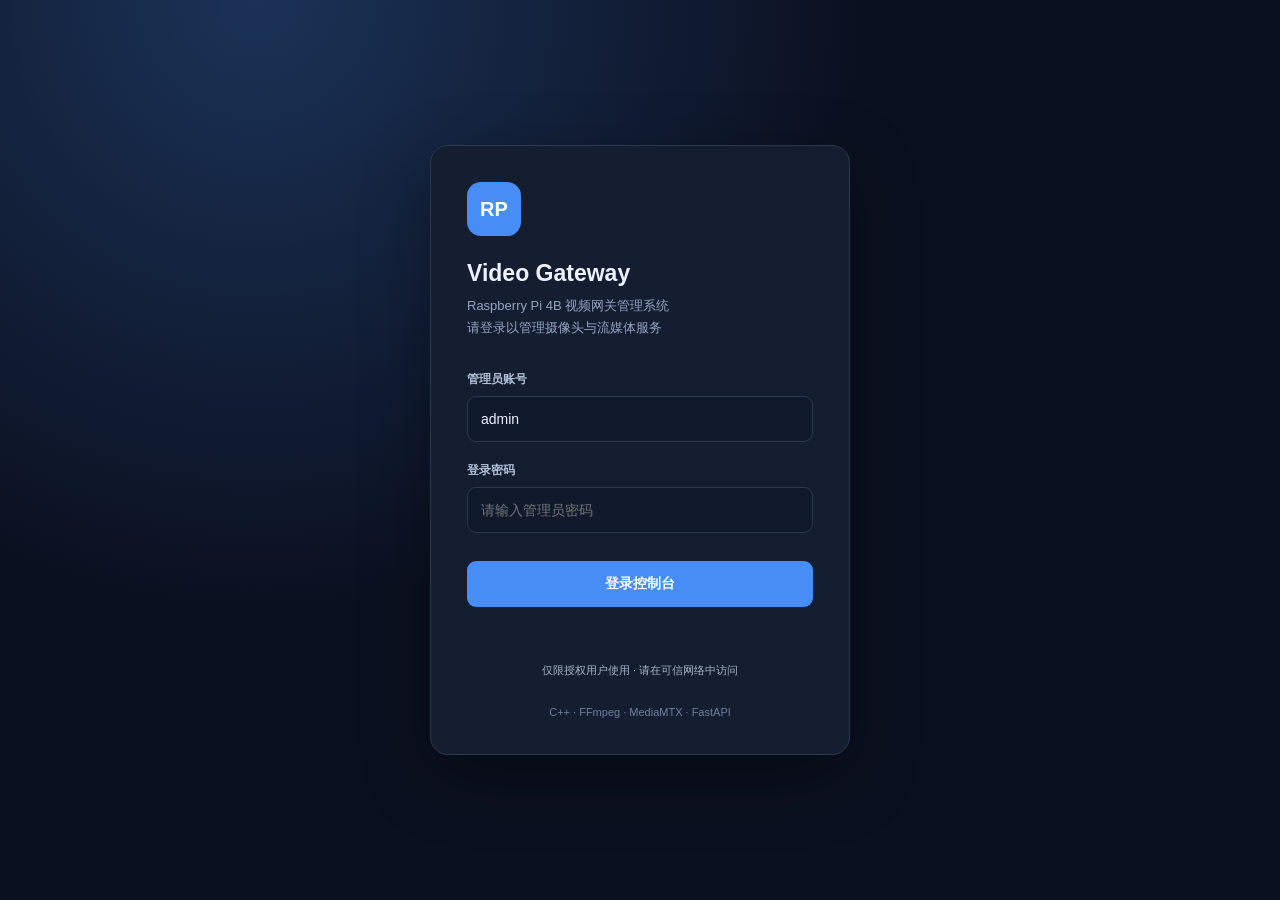
<file: web/templates/login.html>
<!DOCTYPE html>
<html lang="zh-CN">

<head>
    <meta charset="UTF-8">

    <meta
        name="viewport"
        content="width=device-width, initial-scale=1.0"
    >

    <title>登录 - Raspberry Pi Video Gateway</title>

    <style>
        :root {
            color-scheme: dark;
            font-family:
                -apple-system,
                BlinkMacSystemFont,
                "Segoe UI",
                "Microsoft YaHei",
                sans-serif;
        }

        * {
            box-sizing: border-box;
        }

        body {
            min-height: 100vh;
            margin: 0;

            display: flex;
            align-items: center;
            justify-content: center;

            background:
                radial-gradient(
                    circle at 20% 0%,
                    #1b3257 0%,
                    transparent 45%
                ),
                #0b1020;

            color: #edf3ff;
        }

        .login-card {
            width: min(420px, calc(100% - 32px));
            padding: 36px;

            background: #151d31;

            border: 1px solid #2b3852;
            border-radius: 18px;

            box-shadow: 0 22px 70px #0005;
        }

        .brand-icon {
            display: grid;
            place-items: center;

            width: 54px;
            height: 54px;

            margin-bottom: 24px;

            border-radius: 14px;

            background: #488cf5;

            color: white;
            font-weight: 800;
            font-size: 20px;
        }

        h1 {
            margin: 0 0 8px;
            font-size: 23px;
        }

        .description {
            margin: 0 0 32px;

            color: #96a5c2;
            font-size: 13px;
            line-height: 1.7;
        }

        label {
            display: block;

            margin-bottom: 8px;

            color: #b1bfd6;
            font-size: 12px;
            font-weight: 600;
        }

        .field {
            margin-bottom: 20px;
        }

        input {
            width: 100%;
            height: 46px;

            padding: 0 13px;

            background: #101a2c;
            color: #edf3ff;

            border: 1px solid #2b3852;
            border-radius: 9px;

            font: inherit;
            font-size: 14px;
        }

        input:focus {
            outline: none;
            border-color: #488cf5;
        }

        button {
            width: 100%;
            height: 46px;

            margin-top: 8px;

            border: none;
            border-radius: 9px;

            background: #488cf5;
            color: white;

            font: inherit;
            font-size: 14px;
            font-weight: 700;

            cursor: pointer;
        }

        button:hover:not(:disabled) {
            background: #3578e2;
        }

        button:disabled {
            opacity: 0.6;
            cursor: wait;
        }

        #message {
            min-height: 20px;

            margin-top: 18px;

            color: #fda4af;
            font-size: 12px;
            line-height: 1.6;
            text-align: center;
        }

        .footer {
            margin-top: 26px;

            color: #70809d;
            text-align: center;
            font-size: 11px;
        }

        .notice {
            margin-top: 16px;
            color: #a7b5cc;
            font-size: 11px;
            line-height: 1.7;
            text-align: center;
        }

        @media (max-width: 480px) {
            .login-card {
                padding: 26px;
            }
        }
    </style>
</head>

<body>

<main class="login-card">

    <div class="brand-icon">RP</div>

    <h1>Video Gateway</h1>

    <p class="description">
        Raspberry Pi 4B 视频网关管理系统
        <br>
        请登录以管理摄像头与流媒体服务
    </p>

    <form id="loginForm">

        <div class="field">
            <label for="username">
                管理员账号
            </label>

            <input
                id="username"
                name="username"
                type="text"
                value="admin"
                autocomplete="username"
                required
            >
        </div>

        <div class="field">
            <label for="password">
                登录密码
            </label>

            <input
                id="password"
                name="password"
                type="password"
                placeholder="请输入管理员密码"
                autocomplete="current-password"
                required
            >
        </div>

        <button
            id="loginButton"
            type="submit"
        >
            登录控制台
        </button>

    </form>

    <div
        id="message"
        role="status"
        aria-live="polite"
    ></div>

    <div class="notice">
        仅限授权用户使用 · 请在可信网络中访问
    </div>

    <div class="footer">
        C++ · FFmpeg · MediaMTX · FastAPI
    </div>

</main>

<script>
"use strict";

const form = document.getElementById("loginForm");
const button = document.getElementById("loginButton");
const message = document.getElementById("message");

form.addEventListener("submit", async (event) => {
    event.preventDefault();

    button.disabled = true;
    button.textContent = "正在验证...";
    message.textContent = "";

    const username = document
        .getElementById("username").value.trim();

    const password = document
        .getElementById("password").value;

    try {
        const response = await fetch(
            "/api/auth/login",
            {
                method: "POST",
                credentials: "same-origin",
                headers: {
                    "Content-Type": "application/json"
                },
                body: JSON.stringify({
                    username,
                    password
                })
            }
        );

        const data = await response.json();

        if (!response.ok) {
            throw new Error(
                data.detail || "登录失败"
            );
        }

        window.location.replace("/");

    } catch (error) {
        message.textContent = error.message;
    } finally {
        button.disabled = false;
        button.textContent = "登录控制台";
    }
});
</script>

</body>
</html>
</file>
